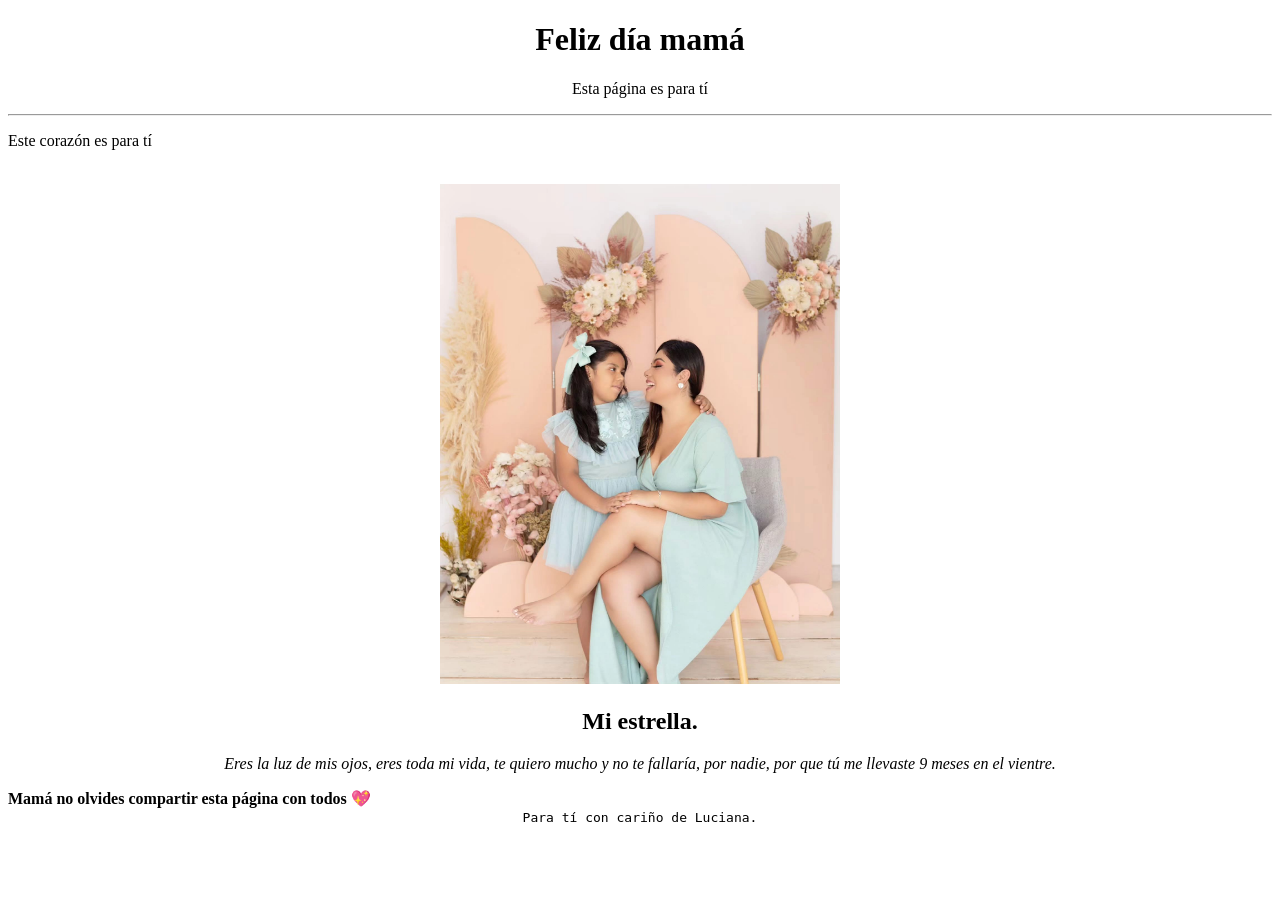
<file: docs/index.html>
<!DOCTYPE html>
<html lang="en">
<head>
  <meta charset="UTF-8">
  <meta name="viewport" content="width=device-width, initial-scale=1.0">
  <title>Karina</title>
</head>
<body>
  <header>
    <h1 style="text-align: center;">Feliz día mamá</h1>
    <p style="text-align: center;">Esta página es para tí</p>
    <hr>
  </header>
  <main>
    <p>Este corazón es para tí</p>
    <br>
    <div style="width: 100%; text-align: center;">
      <img style="width: 100%; max-width: 400px;" src="./7678fbba-477e-4a16-a3cb-5219c6215b1d.jpeg" alt="">
    </div>
    <h2 style="text-align: center;">Mi estrella.</h2>
    <p style="text-align: center;">
      <em>Eres la luz de mis ojos, eres toda mi vida, te quiero mucho y no te fallaría, por nadie, por que tú me llevaste 9 meses en el vientre.</em>
    </p>
    <strong>
      Mamá no olvides compartir esta página con todos 💖
    </strong>
  </main>
  <footer  style="text-align: center;">
    <code>Para tí con cariño de Luciana.</code>
  </footer>
</body>
</html>
</file>
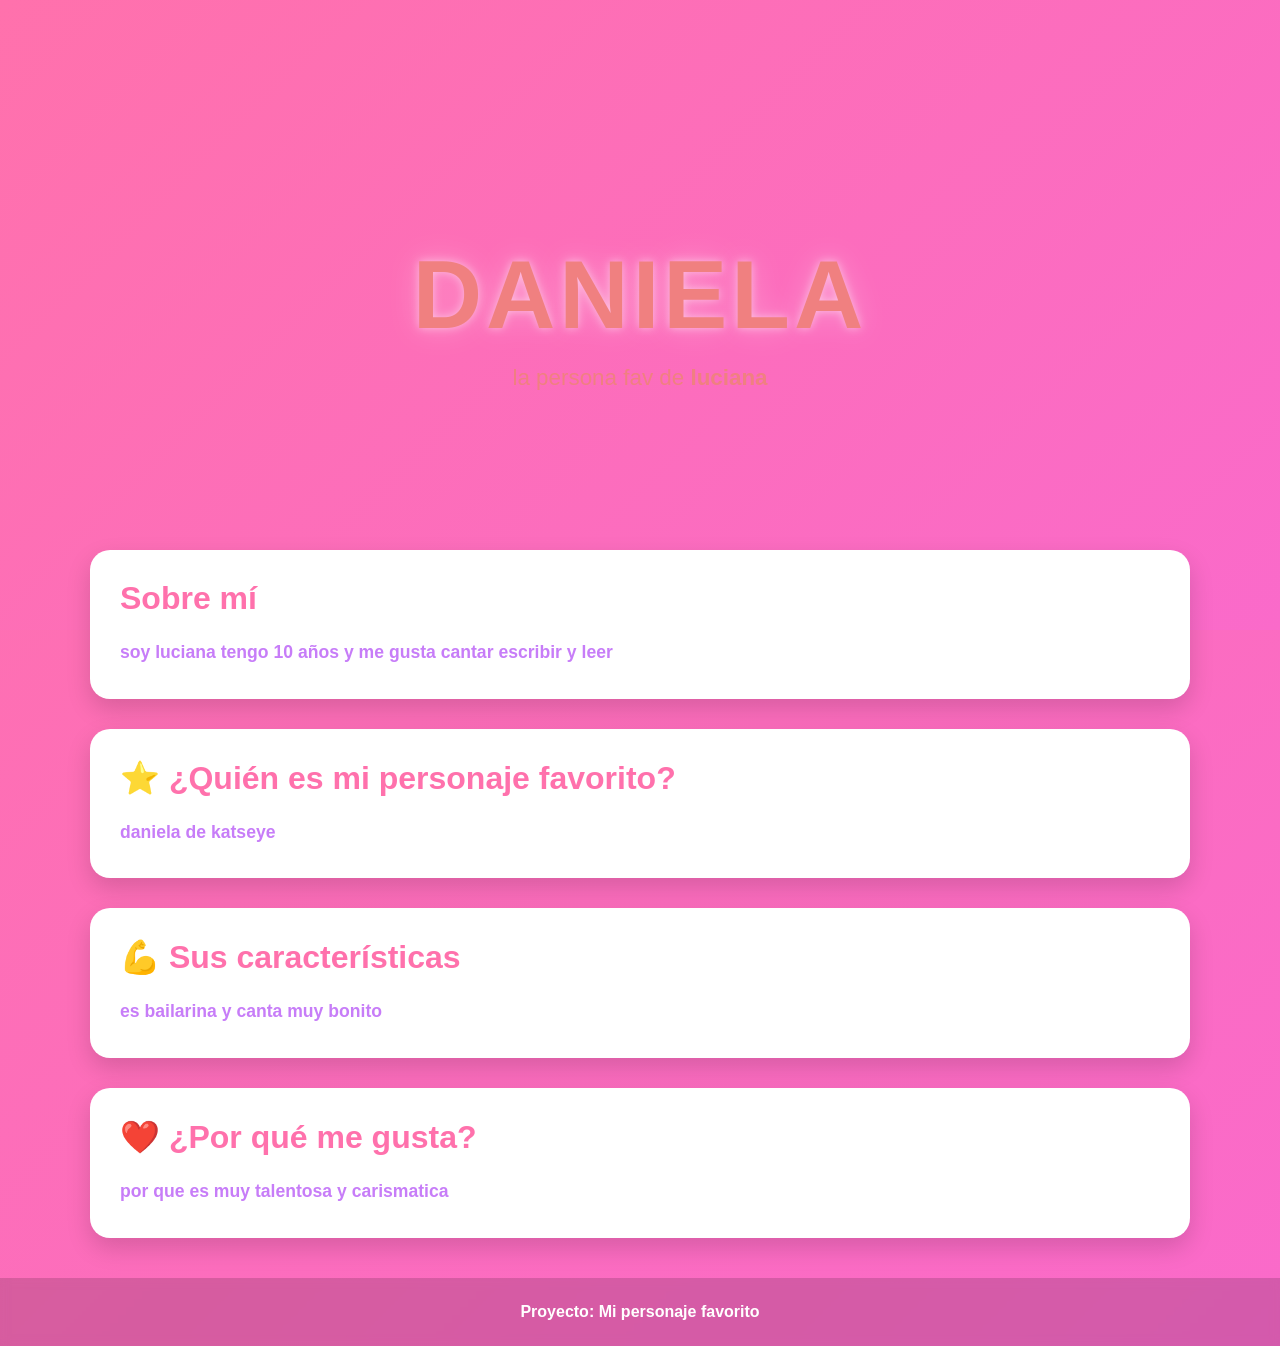
<file: docs/personajeFavorito/index.html>
<!DOCTYPE html>
<html lang="es">

<head>
    <meta charset="UTF-8">
    <meta name="viewport" content="width=device-width, initial-scale=1.0">
    <title>[Nombre del Personaje]</title>
    <link rel="stylesheet" href="style.css">
</head>

<body>

    <header class="hero">
        <div class="hero-content">
            <h1>daniela</h1>
            <p>la persona fav de <strong>luciana
            
    </header>

    <main>

        <section class="card">
            <h2> Sobre mí</h2>
            

            <p>
                soy luciana tengo 10 años y me gusta cantar escribir y leer
            </p>
        </section>

        <section class="card">
            <h2>⭐ ¿Quién es mi personaje favorito?</h2>
            

            <p>
                daniela de katseye
            </p>
        </section>

        <section class="card">
            <h2>💪 Sus características</h2>
            

            <p>
                es bailarina y  canta muy bonito
            </p>
        </section>

        <section class="card">
            <h2>❤️ ¿Por qué me gusta?</h2>
            

            <p>
                por que es muy talentosa y carismatica
            </p>
        </section>

    </main>

    <footer>
        <p>Proyecto: Mi personaje favorito</p>
    </footer>

</body>

</html>
</file>
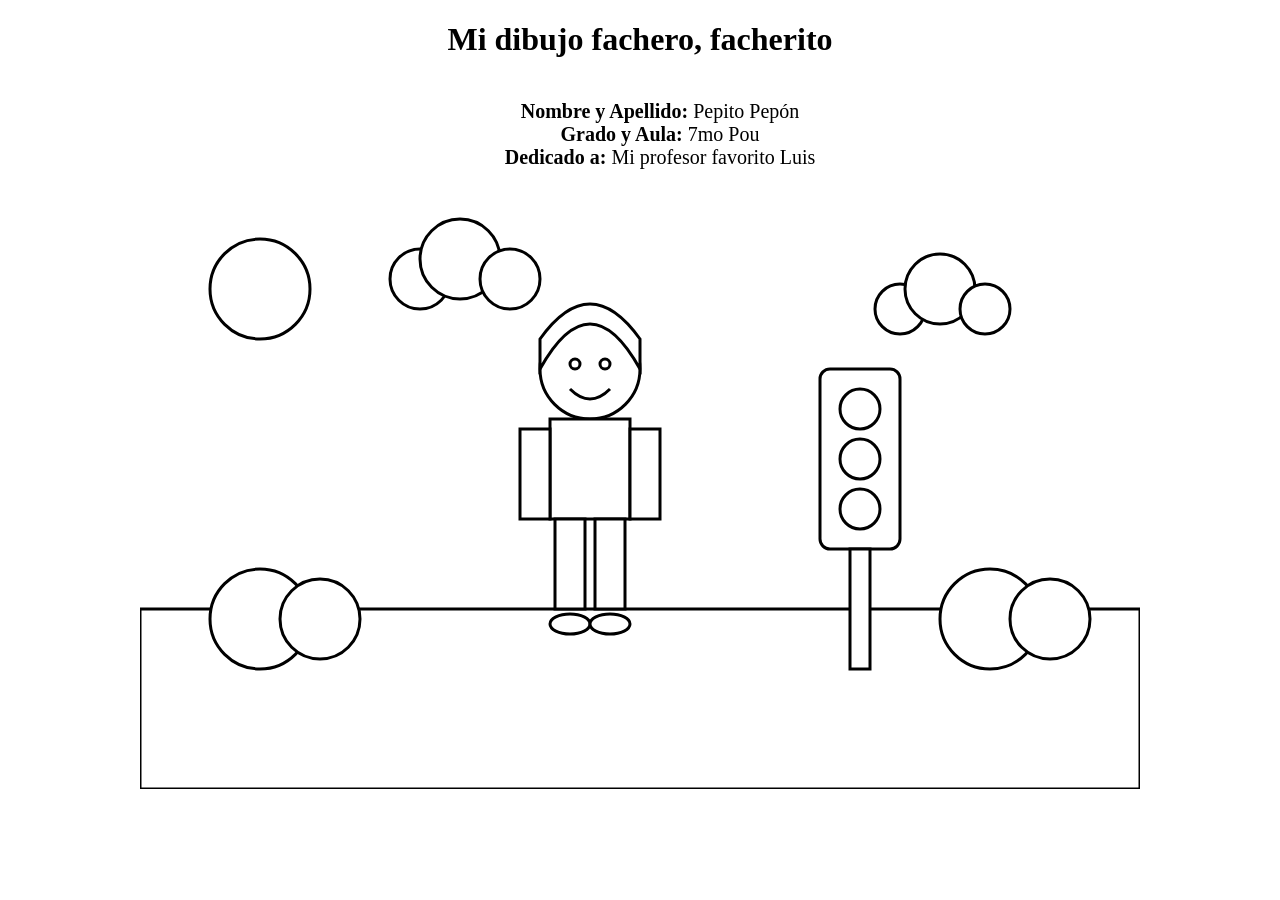
<file: docs/semaforoRGB/index.html>
<!DOCTYPE html>
<html lang="es">
<head>
    <meta charset="UTF-8">
    <title>Dibujo para colorear</title>
    <link rel="stylesheet" href="estilos.css">
</head>
<body>
<h1>Mi dibujo fachero, facherito</h1>
<ul>
  <li><strong>Nombre y Apellido:</strong> Pepito Pepón</li>
  <li><strong>Grado y Aula:</strong> 7mo Pou</li>
  <li><strong>Dedicado a:</strong> Mi profesor favorito Luis</li>
</ul>
<svg viewBox="0 0 1000 600" class="dibujo cielo">

    <!-- Sol -->
    <circle class="sol" cx="120" cy="100" r="50"/>

    <!-- Nubes -->
    <g class="nube">
        <circle class="nube-cuerpo" cx="280" cy="90" r="30"/>
        <circle class="nube-cuerpo" cx="320" cy="70" r="40"/>
        <circle class="nube-cuerpo" cx="370" cy="90" r="30"/>
    </g>

    <g class="nube">
        <circle class="nube-cuerpo" cx="760" cy="120" r="25"/>
        <circle class="nube-cuerpo" cx="800" cy="100" r="35"/>
        <circle class="nube-cuerpo" cx="845" cy="120" r="25"/>
    </g>

    <!-- Césped -->
    <rect class="cesped" x="0" y="420" width="1000" height="180"/>

    <!-- Arbustos -->
    <circle class="arbusto" cx="120" cy="430" r="50"/>
    <circle class="arbusto" cx="180" cy="430" r="40"/>

    <circle class="arbusto" cx="850" cy="430" r="50"/>
    <circle class="arbusto" cx="910" cy="430" r="40"/>

    <!-- Semáforo -->
    <g class="semaforo">

        <rect class="cuerpo-semaforo"
              x="680"
              y="180"
              width="80"
              height="180"
              rx="10"/>

        <circle class="luz-roja"
                cx="720"
                cy="220"
                r="20"/>

        <circle class="luz-amarilla"
                cx="720"
                cy="270"
                r="20"/>

        <circle class="luz-verde"
                cx="720"
                cy="320"
                r="20"/>

        <rect class="palo-semaforo"
              x="710"
              y="360"
              width="20"
              height="120"/>

    </g>

    <!-- Persona -->

    <!-- Cabeza -->
    <circle class="piel"
            cx="450"
            cy="180"
            r="50"/>

    <!-- Cabello -->
    <path class="cabello"
          d="M400 180
             Q450 90 500 180
             L500 150
             Q450 80 400 150 Z"/>

    <!-- Ojos -->
    <circle class="ojo"
            cx="435"
            cy="175"
            r="5"/>

    <circle class="ojo"
            cx="465"
            cy="175"
            r="5"/>

    <!-- Sonrisa -->
    <path class="boca"
          d="M430 200 Q450 220 470 200"/>

    <!-- Polo -->
    <rect class="polo"
          x="410"
          y="230"
          width="80"
          height="100"/>

    <!-- Brazos -->
    <rect class="piel"
          x="380"
          y="240"
          width="30"
          height="90"/>

    <rect class="piel"
          x="490"
          y="240"
          width="30"
          height="90"/>

    <!-- Pantalón -->
    <rect class="pantalon"
          x="415"
          y="330"
          width="30"
          height="90"/>

    <rect class="pantalon"
          x="455"
          y="330"
          width="30"
          height="90"/>

    <!-- Zapatos -->
    <ellipse class="zapato"
             cx="430"
             cy="435"
             rx="20"
             ry="10"/>

    <ellipse class="zapato"
             cx="470"
             cy="435"
             rx="20"
             ry="10"/>

</svg>

</body>
</html>
</file>
<file: docs/personajeFavorito/style.css>
/*======================================
  PALETA DE COLORES
======================================*/
:root {
    --color-primario: #ff71ac;
    --color-secundario: #fa6aca;
}

/*======================================
  CONFIGURACIÓN GENERAL
======================================*/
* {
    margin: 0;
    padding: 0;
    box-sizing: border-box;
}

body {
    font-family: "Segoe UI", Arial, sans-serif;

    background: linear-gradient(
        135deg,
        var(--color-primario),
        var(--color-secundario)
    );

    min-height: 100vh;
    color: #c77df8;
}

/*======================================
  HERO
======================================*/
.hero {
    height: 70vh;

    display: flex;
    justify-content: center;
    align-items: center;

    text-align: center;

    background: linear-gradient(
        135deg,
        var(--color-primario),
        var(--color-secundario)
    );

    color: rgb(240, 128, 128);
}

.hero-content {
    animation: aparecer 1.5s ease;
}

.hero h1 {
    font-size: clamp(3rem, 8vw, 6rem);
    letter-spacing: 4px;
    text-transform: uppercase;

    text-shadow:
        0 0 10px rgba(255,255,255,.5),
        0 0 30px rgba(255,255,255,.3);

    animation: flotar 3s ease-in-out infinite;
}

.hero p {
    font-size: 1.4rem;
    margin-top: 15px;
}

/*======================================
  CONTENEDOR
======================================*/
main {
    width: 90%;
    max-width: 1100px;

    margin: -80px auto 40px;
}

/*======================================
  TARJETAS
======================================*/
.card {
    background: white;

    margin-bottom: 30px;
    padding: 30px;

    border-radius: 20px;

    box-shadow: 0 10px 25px rgba(0,0,0,.15);

    transition: .3s;
}

.card:hover {
    transform: translateY(-8px);
}

.card h2 {
    color: var(--color-primario);
    margin-bottom: 20px;
    font-size: 2rem;
}

.card img {
    width: 100%;
    max-width: 450px;

    display: block;
    margin: 20px auto;

    border-radius: 15px;

    transition: .4s;
}

.card img:hover {
    transform: scale(1.05);
}

.card p {
    font-size: 1.1rem;
    line-height: 1.8;
}

/*======================================
  FOOTER
======================================*/
footer {
    text-align: center;

    padding: 25px;

    color: white;

    background: rgba(0,0,0,.15);

    backdrop-filter: blur(5px);
}

/*======================================
  ANIMACIONES
======================================*/
@keyframes aparecer {
    from {
        opacity: 0;
        transform: translateY(40px);
    }

    to {
        opacity: 1;
        transform: translateY(0);
    }
}

@keyframes flotar {
    0% {
        transform: translateY(0);
    }

    50% {
        transform: translateY(-10px);
    }

    100% {
        transform: translateY(0);
    }
}

/*======================================
  RESPONSIVE
======================================*/
@media (max-width: 768px) {

    .hero {
        height: 55vh;
    }

    .hero p {
        font-size: 1rem;
    }

    .card {
        padding: 20px;
    }

    .card h2 {
        font-size: 1.5rem;
    }
}
</file>
<file: docs/semaforoRGB/estilos.css>
body{
    margin:0;
    display:flex;
    justify-content:center;
    background:white;
    flex-direction: column;
    align-items: center;

}
h1 {
  text-align: center;
}
ul {
  list-style-type: none;
  display: flex;
  flex-direction: column;
  align-items: center;
  font-size: 20px;
}
.dibujo{
    width:1000px;
}

.cielo,
.sol,
.nube-cuerpo,
.cesped,
.arbusto,
.cuerpo-semaforo,
.luz-roja,
.luz-amarilla,
.luz-verde,
.palo-semaforo,
.piel,
.cabello,
.ojo,
.polo,
.pantalon,
.zapato{
    fill:white;
    stroke:black;
    stroke-width:3;
}
</file>
